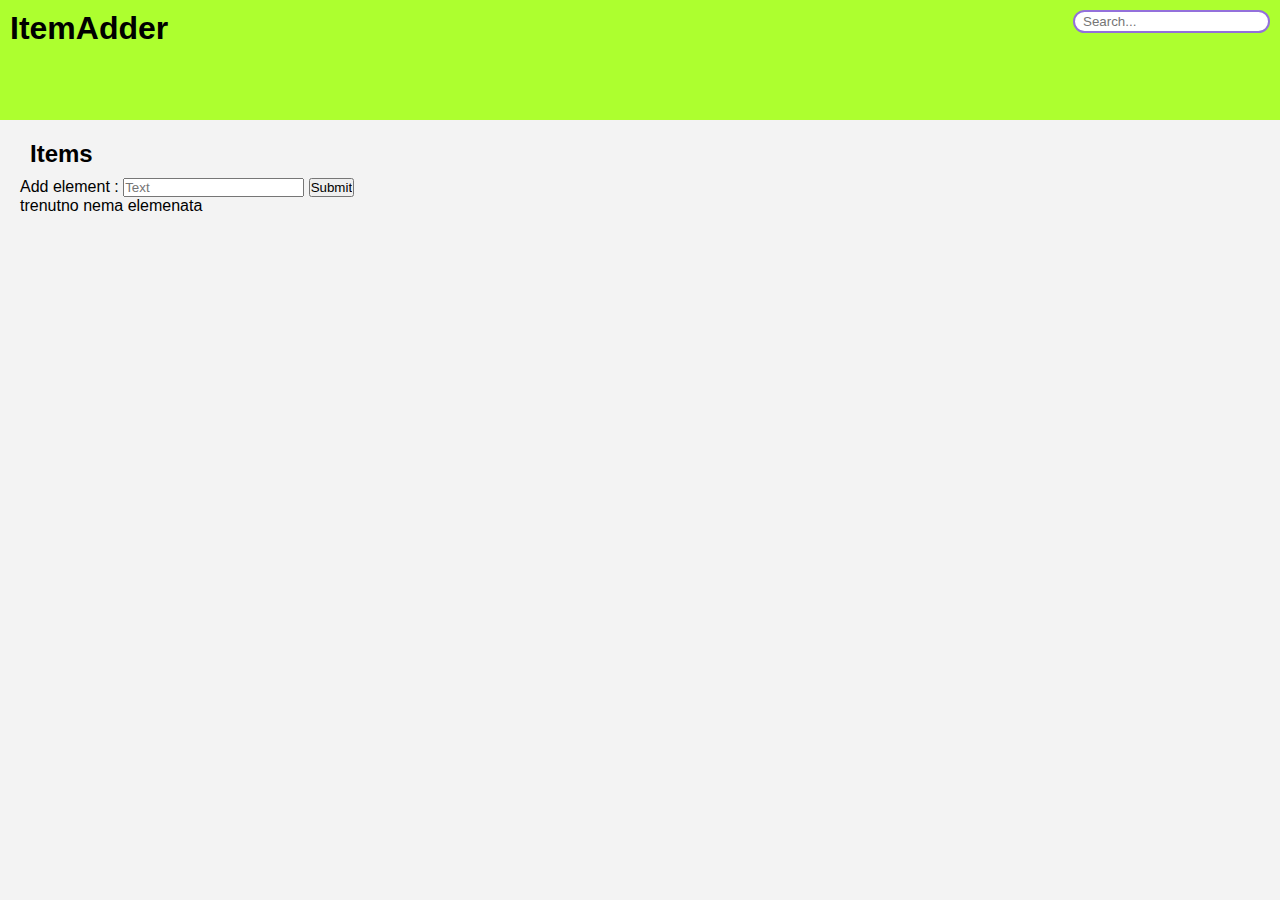
<file: Item Adder/index.html>
<!DOCTYPE html>
<html lang="en">
<head>
    <meta charset="UTF-8">
    <meta http-equiv="X-UA-Compatible" content="IE=edge">
    <meta name="viewport" content="width=device-width, initial-scale=1.0">
    <!-- Bootstrap -->
    <link href="https://cdn.jsdelivr.net/npm/bootstrap@5.0.2/dist/css/bootstrap.min.css" 
    rel="stylesheet" integrity="sha384-EVSTQN3/azprG1Anm3QDgpJLIm9Nao0Yz1ztcQTwFspd3yD65VohhpuuCOmLASjC" 
    crossorigin="anonymous">
    <!-- css -->
    <link rel="stylesheet" href="style.css">
    <!-- font awesome -->
    <link rel="stylesheet" href="https://use.fontawesome.com/releases/v5.15.4/css/all.css" 
    integrity="sha384-DyZ88mC6Up2uqS4h/KRgHuoeGwBcD4Ng9SiP4dIRy0EXTlnuz47vAwmeGwVChigm" 
    crossorigin="anonymous">
    
    <!-- title -->
    <title>Item Adder</title>
</head>
<body>
    <header class="header">
        <h1>ItemAdder</h1>
        <div class="container-search">
            <input type="text" id="searchbar" placeholder="Search...">
        </div>
    </header>

    <main>
        <div class="item-container" id="container">
            <h2>Items</h2>
            <form action="" id="form1">
                <span>Add element :</span>
                <input type="text" id="input" placeholder="Text">
                <input type="submit" id="submit-btn">
            </form>
            <!-- alert message -->

            <ul class="list" id="list">
                <!-- <div class="el-container">
                    <li class="element">aloe</li>
                    <button type="button" class="btn btn-danger ls-btn" id="delete-button"><i class="far fa-times-circle" id="icon-delete"></i></button>                    
                </div> -->
            </ul>

        </div>
    </main>
<script src="script.js"></script>    
</body>
</html>
</file>
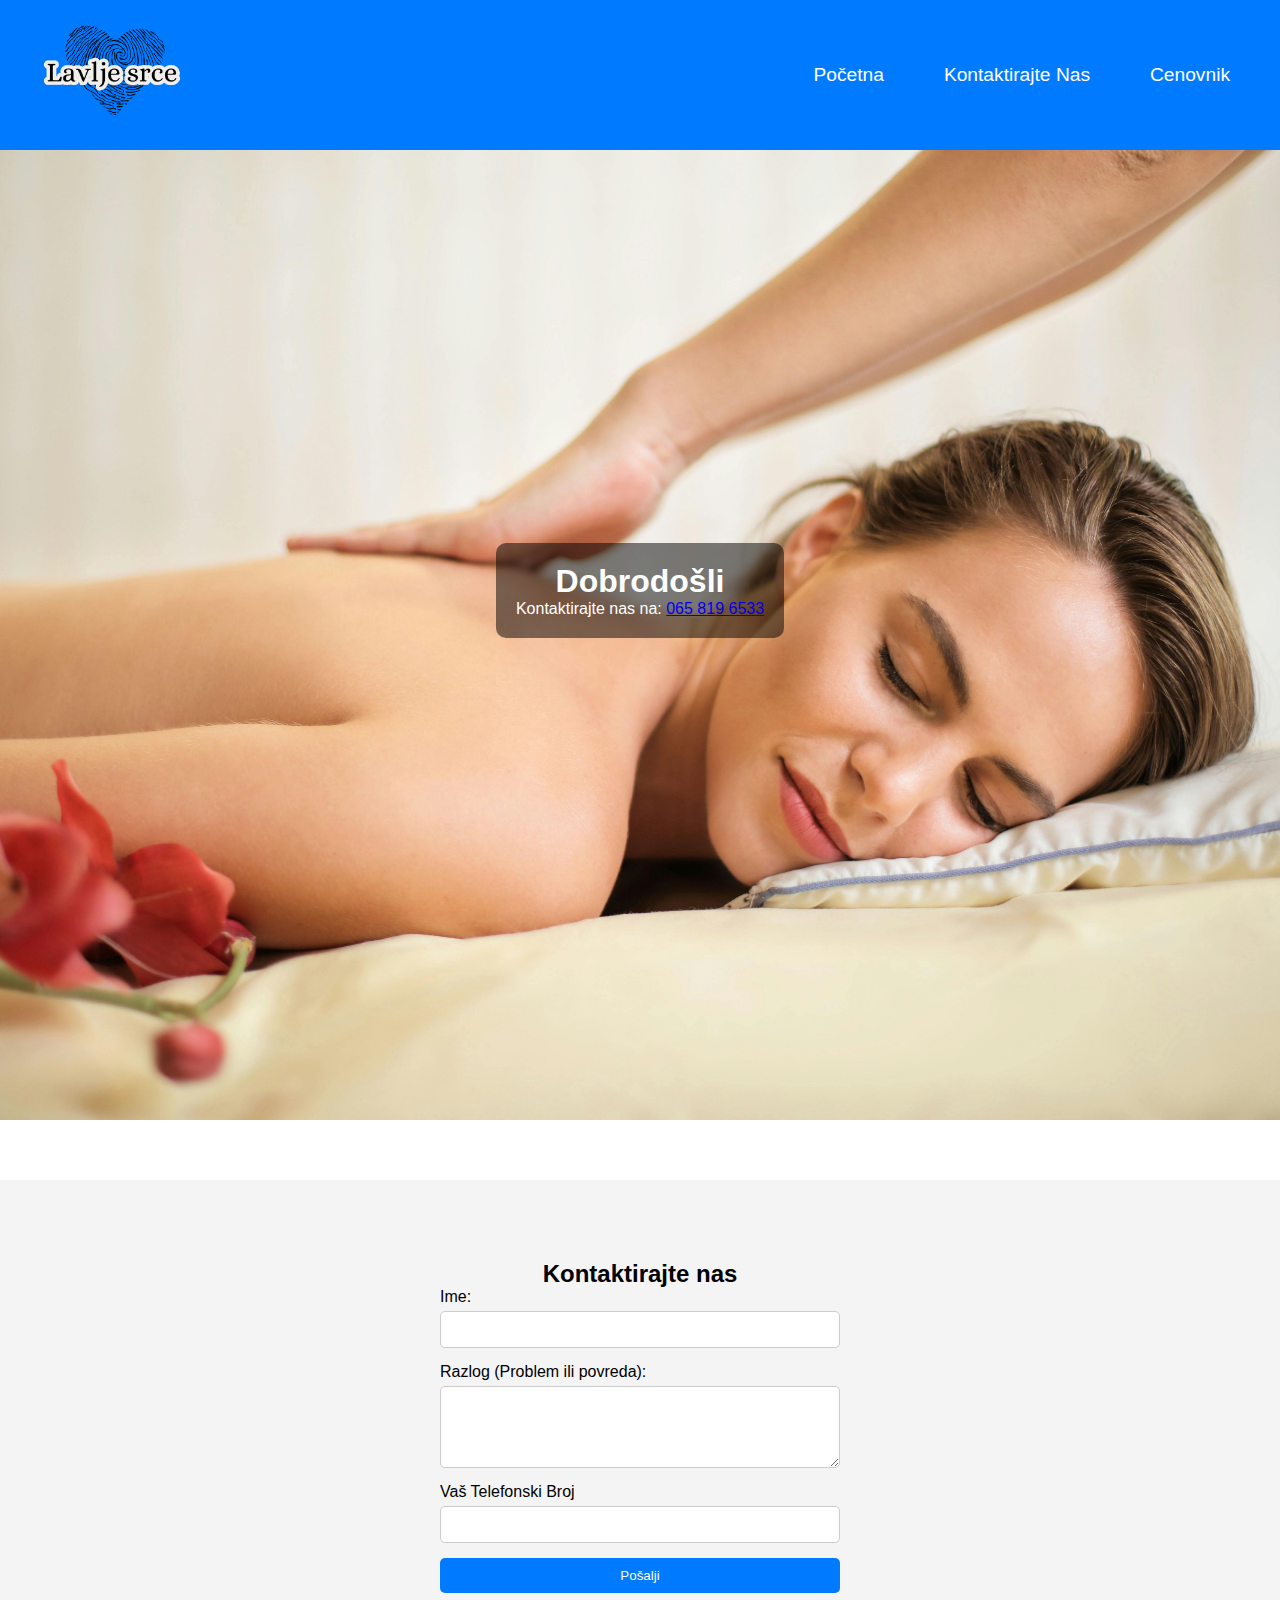
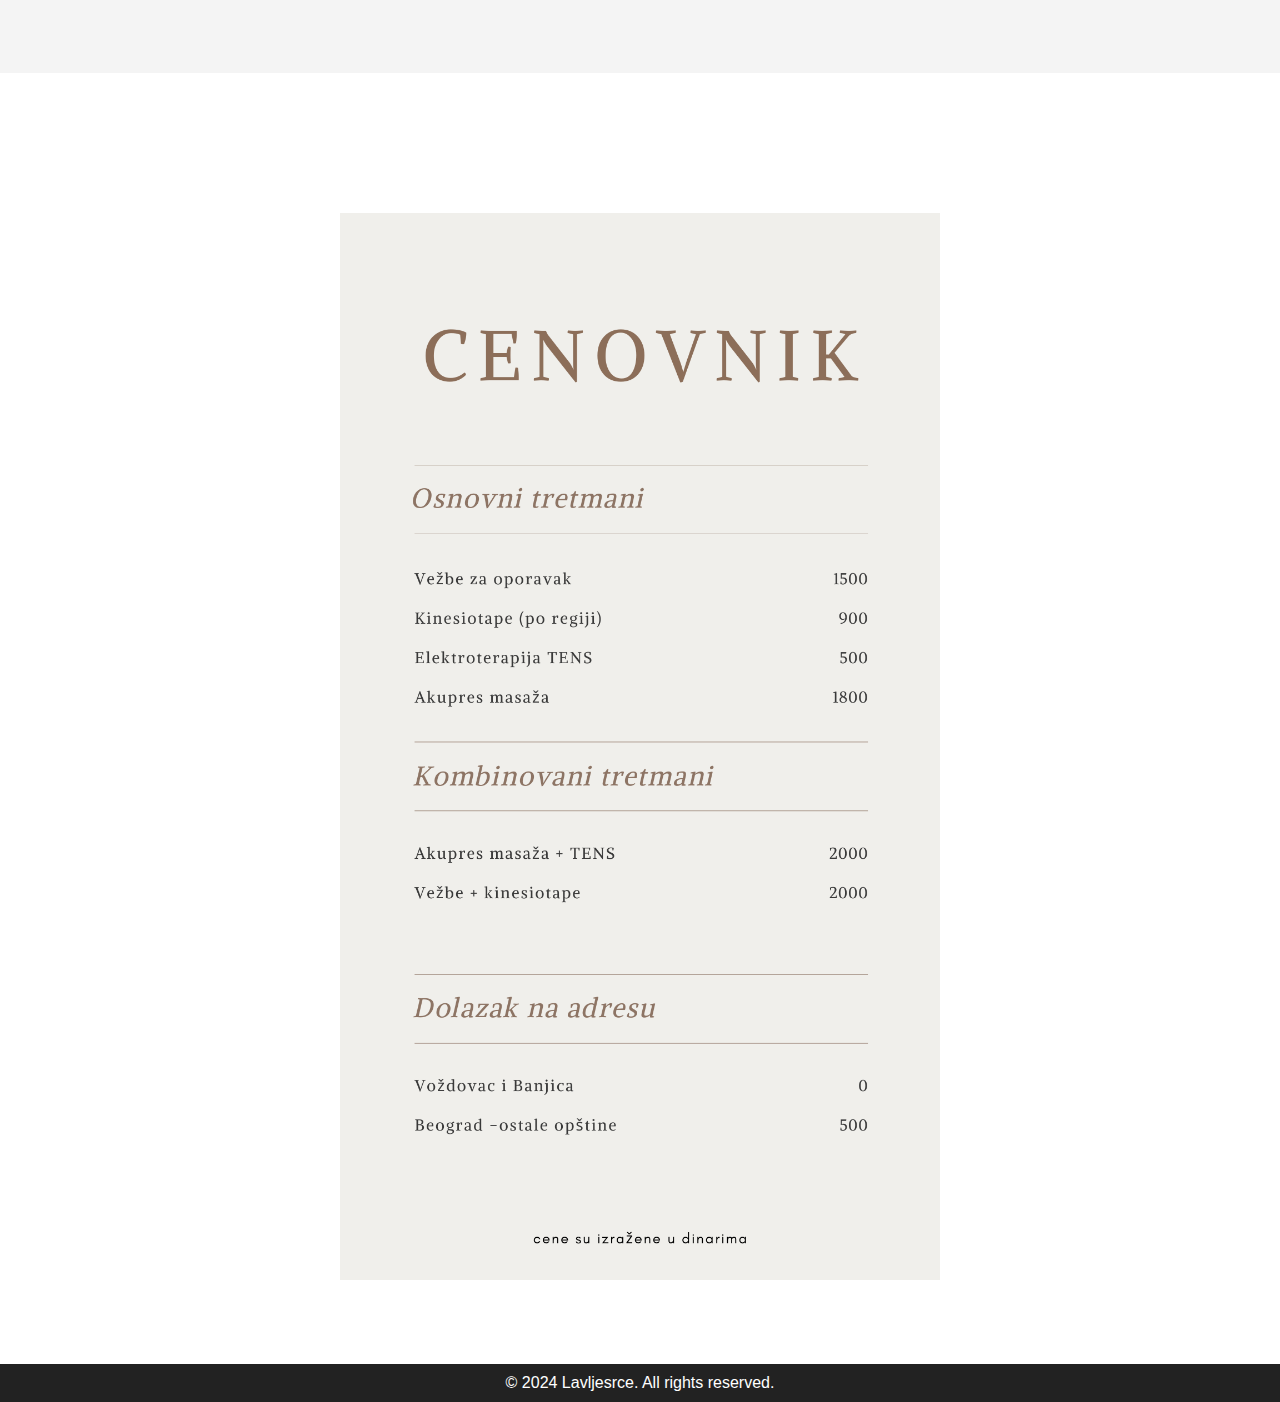
<file: lavljesrce/index.html>
<!DOCTYPE html>
<html lang="en">
<head>
  <meta charset="UTF-8">
  <meta name="viewport" content="width=device-width, initial-scale=1.0">
  <title>Physiotherapy Clinic</title>
  <link rel="stylesheet" href="style.css">
</head>
<body>
  <nav class="navbar">
    <div class="navbar-container">
      <div class="logo">
        <a href="#home">
          <img src="logo.png" alt="Lavljesrce logo">
        </a>
      </div>
      <ul class="nav-links">
        <li><a href="#home">Početna</a></li>
        <li><a href="#contact">Kontaktirajte Nas</a></li>
        <li><a href="#cenovnik">Cenovnik</a></li>
      </ul>
    </div>
  </nav>

  <!-- Home Section -->
  <section id="home" class="section home-section">
    <div class="overlay">
      <h1>Dobrodošli</h1>
      <p>Kontaktirajte nas na: <a href="tel:+381 65 819 6533">065 819 6533</a></p>
    </div>
  </section>

  <!-- Contact Section -->
  <section id="contact" class="section contact-section">
    <h2>Kontaktirajte nas</h2>
    <form id="contact-form">
      <label for="name">Ime:</label>
      <input type="text" id="name" name="name" required>

      <label for="problem">Razlog (Problem ili povreda): </label>
      <textarea id="problem" name="problem" rows="4" required></textarea>

      <label for="contact-info">Vaš Telefonski Broj</label>
      <input type="text" id="contact-info" name="contact-info" required>

      <button type="submit">Pošalji</button>
    </form>
  </section>

  <!-- Cenovnik Section -->
  <section id="cenovnik" class="section cenovnik-section">
    <img src="cenovnik.png" alt="Cenovnik" id="cenovnik-image" width="600px">
  </section>

  <!-- Footer -->
  <footer>
    <p>&copy; 2024 Lavljesrce. All rights reserved.</p>
  </footer>

  <script src="script.js"></script>
</body>
</html>
</file>
<file: Item Adder/style.css>
*{
    margin: 0;
    padding: 0;
    font-family: 'Segoe UI', Tahoma, Geneva, Verdana, sans-serif;
}
body{
    background-color: #f3f3f3;
}
.header{
    background-color: greenyellow;
    height: 100px;
    padding: 10px;
    display: flex;
    justify-content: space-between;

}
main{
    padding: 10px 20px ;
    
}
.item-container h2{
    margin: 10px;
}
/* #input{
    
} */
.item-container ul{
    margin-top: 20px;
    border: #333 3px solid;
    border-radius: 10px;
    padding: 20px 5px;
    max-width: 400px;
    
}
.el-container{
    margin: 15px 10px; 
    padding-left: 8px;
    padding-right: 8px;
    padding-top: 3px;
    padding-bottom: 3px;

    border: #444 1px solid;
    border-radius: 5px;

    font-size: 1.2rem;
    max-width: 400px;

    display: flex;
    flex-direction: row;
    justify-content: space-between;
    align-items: center;


}
ul li{
    text-decoration: none;
    list-style-type: none;
    
}
.ls-alert{
    max-width: 400px;
}
.ls-btn{
    
    transform: scale(0.9);

}
.far{
    transform: scale(1.5);
    
}
.fa-ellipsis-v{
    margin-left: 220px;
    cursor: pointer;
}
.fa-ellipsis-v:active{
    background-color: lightblue;
}
.temporary-input{
    border: none;
    margin-left: 0;
}
.temporary-input:focus{
    outline: none;
}
#searchbar{
    border: mediumpurple 2px solid;
    padding: 2px 8px;
    border-radius: 13px;

    
}
#searchbar:focus{
    outline: none;
}
</file>
<file: lavljesrce/style.css>
/* General Reset */
body, h1, h2, p {
    margin: 0;
    padding: 0;
    font-family: Arial, sans-serif;
  }

  /* Navigation Menu */
.navbar {
  background: #007bff;
  /* padding: 10px 20px; */
  position: fixed;
  width: 100%;
  top: 0;
  z-index: 1000;
  display: flex;
  justify-content: center;
  align-items: center;
}

.navbar-container {
  display: flex;
  justify-content: space-between;
  align-items: center;
  width: 100%;
  max-width: 1200px;
  margin: 0 auto;
  flex-wrap: wrap;
}

/* Logo */
.logo img {
  height: 150px;
  width: auto;
  display: flex;
  align-items: center;
  justify-content: center;
}

/* Navigation Links */
.nav-links {
  list-style: none;
  display: flex;
  gap: 20px;
}

@media screen and (max-width: 768px) {
  .navbar-container {
    flex-direction: row;
    align-items: flex-start;
  }

  .nav-links {
    display: flex;
    flex-direction: column;
    align-items: flex-start;
    margin-top: 10px;
    gap: 10px;
  }

  .nav-links li {
    margin: 5px 0;
  }

  .nav-links a {
    display: block;
    width: 100%;
  }

  .logo{
  display: flex;
  justify-content: center;
  align-items: center;
  height: 100%; 
  }
  .logo img {
    /* height: 50%; */
    width: auto;
  }
}

.nav-links li {
  margin-left: 20px;
}

.nav-links a {
  color: #fff;
  text-decoration: none;
  font-size: 1.2rem;
  padding: 5px 10px;
}

.nav-links a:hover {
  background: #0056b3;
  border-radius: 5px;
}
  
  /* Full Page Sections */
  .section {
    padding: 80px 20px;
    text-align: center;
    margin-top: 60px; /* Offset for fixed nav */
  }
  
  /* Home Section */
  .home-section {
    background: url('./cover.jpg') no-repeat center center/cover;
    height: 100vh;
    color: #fff;
    display: flex;
    justify-content: center;
    align-items: center;
    position: relative;
  }
  
  /* Home Section Overlay */
  .home-section .overlay {
    background: rgba(0, 0, 0, 0.5);
    padding: 20px;
    border-radius: 10px;
  }
  
  /* Contact Section */
  .contact-section {
    background: #f4f4f4;
    display: flex;
    flex-direction: column;
    justify-content: center;
    align-items: center;
  }
  
  /* Form Styling */
  .contact-section form {
    width: 100%;
    max-width: 400px;
  }
  
  /* Responsive Design for Mobile */
  @media screen and (max-width: 768px) {
    .section {
      padding: 60px 10px;
      text-align: center;
    }
  
    .home-section {
      flex-direction: column;
      padding: 20px;
      text-align: center;
    }
  
    .contact-section {
      flex-direction: column;
      padding: 20px;
      text-align: center;
    }
  
    .contact-section form {
      width: 100%;
    }

    #cenovnik-image{
      width: 300px;
    }
  }
  
  form {
    display: flex;
    flex-direction: column;
    max-width: 400px;
    margin: 0 auto;
  }
  
  form label {
    margin-bottom: 5px;
    text-align: left;
  }
  
  form input, form textarea {
    padding: 10px;
    margin-bottom: 15px;
    border: 1px solid #ccc;
    border-radius: 5px;
  }
  
  form button {
    padding: 10px;
    background-color: #007bff;
    color: #fff;
    border: none;
    border-radius: 5px;
    cursor: pointer;
  }
  
  form button:hover {
    background-color: #0056b3;
  }

  #cenovnik-image{
    /* max-width: 600px; */
  }
  
  /* Footer */
  footer {
    background: #222;
    color: #fff;
    text-align: center;
    padding: 10px 0;
  }
</file>
